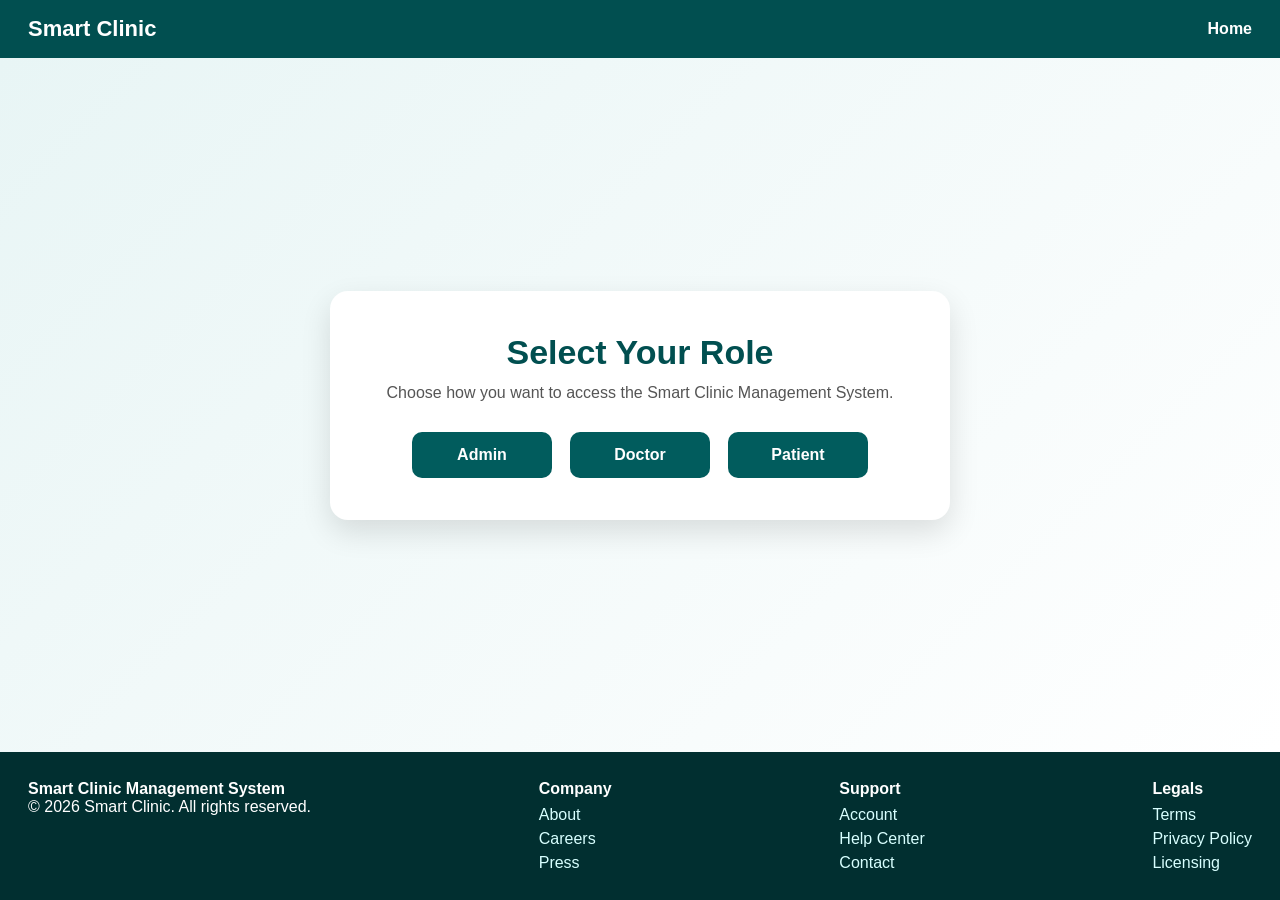
<file: app/src/main/resources/static/index.html>
<!DOCTYPE html>
<html lang="en">
<head>
  <meta charset="UTF-8" />
  <meta name="viewport" content="width=device-width, initial-scale=1.0" />
  <title>Smart Clinic - Select Role</title>

  <link rel="icon" href="./assets/images/logo/logo.png" />
  <link rel="stylesheet" href="./assets/css/index.css" />
  <link rel="stylesheet" href="./assets/css/style.css" />

  <script src="./js/util.js" defer></script>
  <script src="./js/render.js" defer></script>
  <script src="./js/components/header.js" defer></script>
  <script src="./js/components/footer.js" defer></script>
</head>

<body>
  <div class="container">
    <div class="wrapper">
      <div id="header"></div>

      <main class="main-content">
        <section class="role-card">
          <h2>Select Your Role</h2>
          <p class="subtitle">Choose how you want to access the Smart Clinic Management System.</p>

          <div class="role-buttons">
            <button id="adminBtn" class="dashboard-btn">Admin</button>
            <button id="doctorBtn" class="dashboard-btn">Doctor</button>
            <button id="patientBtn" class="dashboard-btn">Patient</button>
          </div>
        </section>
      </main>

      <div id="footer"></div>
    </div>
  </div>

  <div id="modal" class="modal">
    <div class="modal-content">
      <span id="closeModal" class="close">&times;</span>
      <div id="modal-body"></div>
    </div>
  </div>

  <script type="module" src="./js/services/index.js" defer></script>
</body>
</html>
</file>
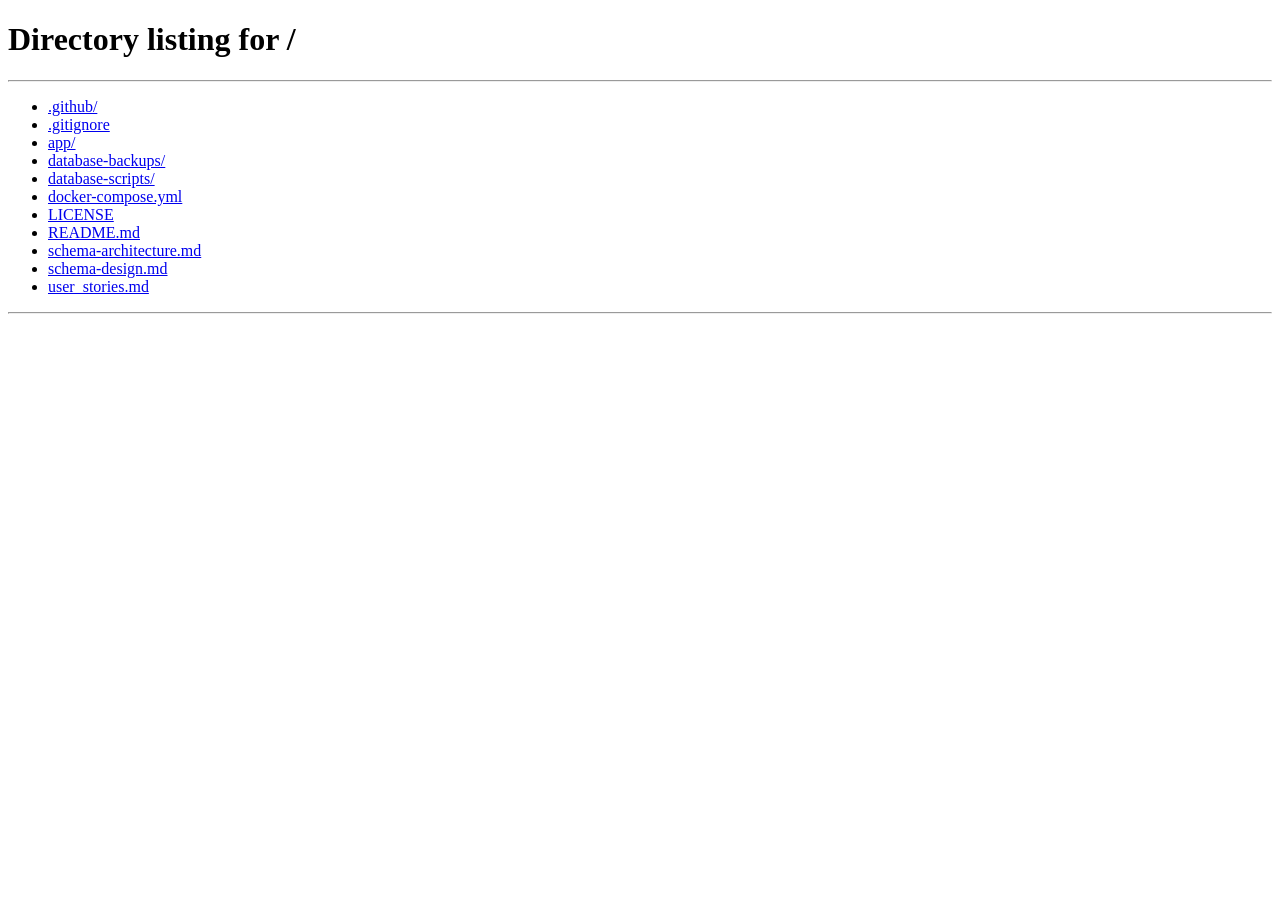
<file: app/src/main/resources/static/pages/addPrescription.html>
<!-- addPrescription.html -->
<!DOCTYPE html>
<html lang="en">

<head>
    <meta charset="UTF-8">
    <link rel="icon" type="image/svg+xml" href="../assets/images/logo/logo.png" />
    <title>DoctorDashboard</title>
    <link rel="stylesheet" href="../assets/css/adminDashboard.css">
    <link rel="stylesheet" href="../assets/css/doctorDashboard.css">
    <link rel="stylesheet" href="../assets/css/addPrescription.css">
    <link rel="stylesheet" href="../assets/css/style.css">
    <script src="../js/render.js" defer></script>
    <script src="../js/util.js" defer></script>
    <script src="../js/components/header.js" defer></script>
    <script src="../js/components/footer.js" defer></script>
    <script type="module" src = "../js/addPrescription.js"></script>

</head>

<body onload="renderContent()">
    <div class="container">
        <div class="wrapper">
            <div id="header"></div>
            <div class="main-content">
                <div class="form-container">
                    <h2 id="heading">Add <span>Prescription</span></h2>
                    <form>
                        <label for="patientName">Patient Name</label>
                        <input type="text" id="patientName" disabled>

                        <label for="medicines">Medicine Names</label>
                        <input type="text" id="medicines" placeholder="e.g. Paracetamol, Vitamin C" required>

                        <label for="dosage">Dosage Instructions</label>
                        <textarea id="dosage" rows="3"
                            placeholder="e.g - Paracetamol"></textarea>

                        <label for="notes">Additional Notes</label>
                        <textarea id="notes" rows="3"
                            placeholder="Any precautions or observations (optional)"></textarea>

                        <button type="submit" class="btn-primary" id="savePrescription">Add Prescription</button>
                        <button type="button" onclick="selectRole('doctor')" class="btn-secondary">Cancel</button>
                    </form>
                </div>
            </div>
            <div id="footer"></div>
        </div>
    </div>
</body>
</html>
</file>
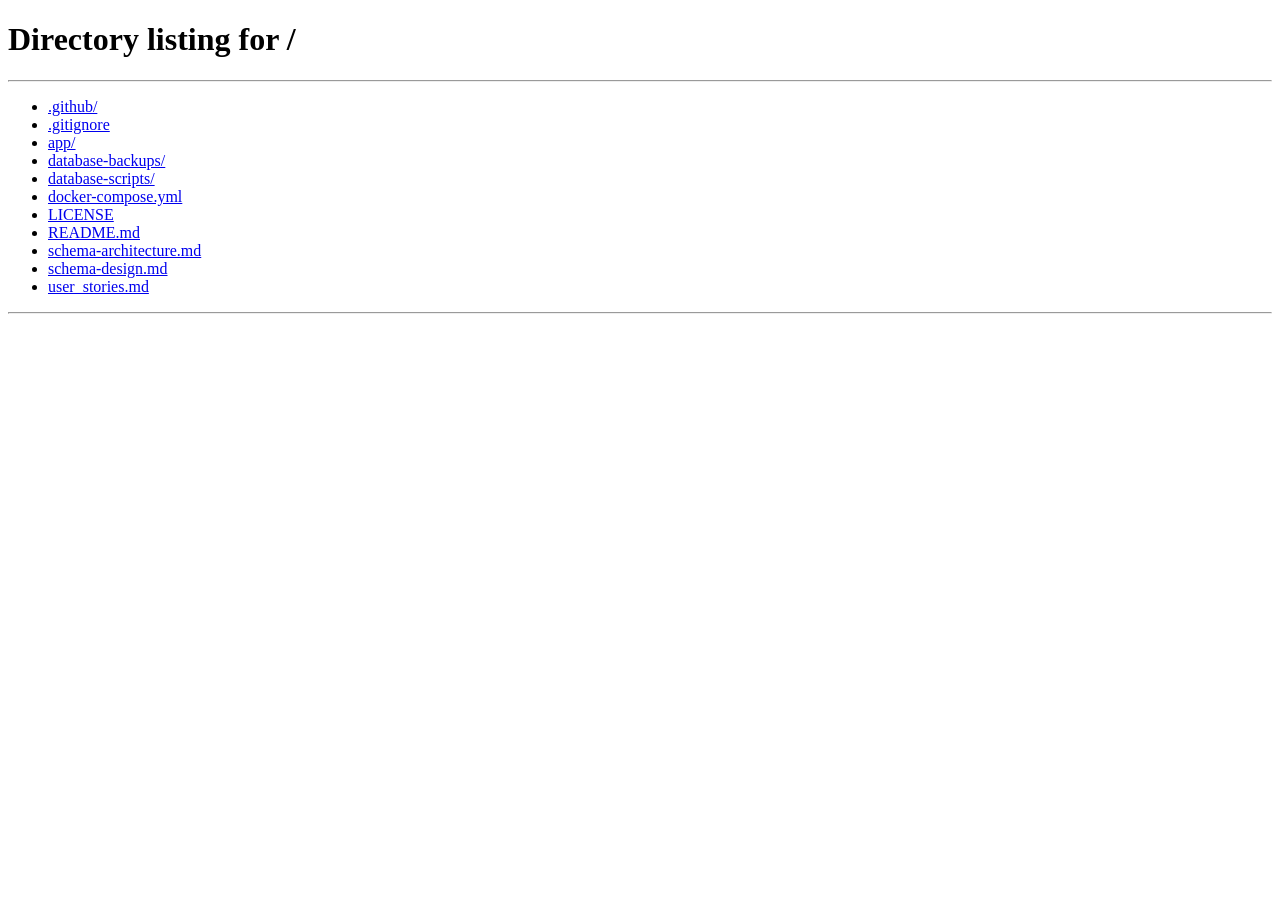
<file: app/src/main/resources/static/pages/patientAppointments.html>
<!-- patientAppointments.html -->
<!DOCTYPE html>
<html lang="en">

<head>
  <meta charset="UTF-8">
  <link rel="icon" type="image/svg+xml" href="../assets/images/logo/logo.png" />
  <title>Patient Appointments</title>

  <link rel="stylesheet" href="../assets/css/adminDashboard.css">
  <link rel="stylesheet" href="../assets/css/doctorDashboard.css">
  <link rel="stylesheet" href="../assets/css/style.css">

  <script src="../js/render.js" defer></script>
  <script src="../js/util.js" defer></script>
  <script src="../js/components/header.js" defer></script>
  <script src="../js/components/footer.js" defer></script>
</head>

<body onload="renderContent()">
  <div class="container">
    <div class="wrapper">

      <div id="header"></div>

      <main class="main-content">
        <h2>Patient <span>Appointments</span></h2>

        <input 
          type="text" 
          id="searchBar" 
          class="searchBar" 
          placeholder="Search by doctor or patient name" 
        />

        <div class="filter-wrapper">
          <select class="filter-select" id="appointmentFilter">
            <option value="allAppointments">All Appointments</option>
            <option value="scheduled">Scheduled Appointments</option>
            <option value="completed">Completed Appointments</option>
            <option value="cancelled">Cancelled Appointments</option>
          </select>
        </div>

        <table id="patientTable">
          <thead class="table-header">
            <tr>
              <th>Patient Name</th>
              <th>Doctor Name</th>
              <th>Date</th>
              <th>Time</th>
              <th>Actions</th>
            </tr>
          </thead>

          <tbody id="patientTableBody">
            <tr>
              <td colspan="5" style="text-align:center;">Loading appointments...</td>
            </tr>
          </tbody>
        </table>
      </main>

      <div id="footer"></div>
    </div>
  </div>

  <script type="module" src="../js/patientAppointment.js"></script>
</body>

</html>
</file>
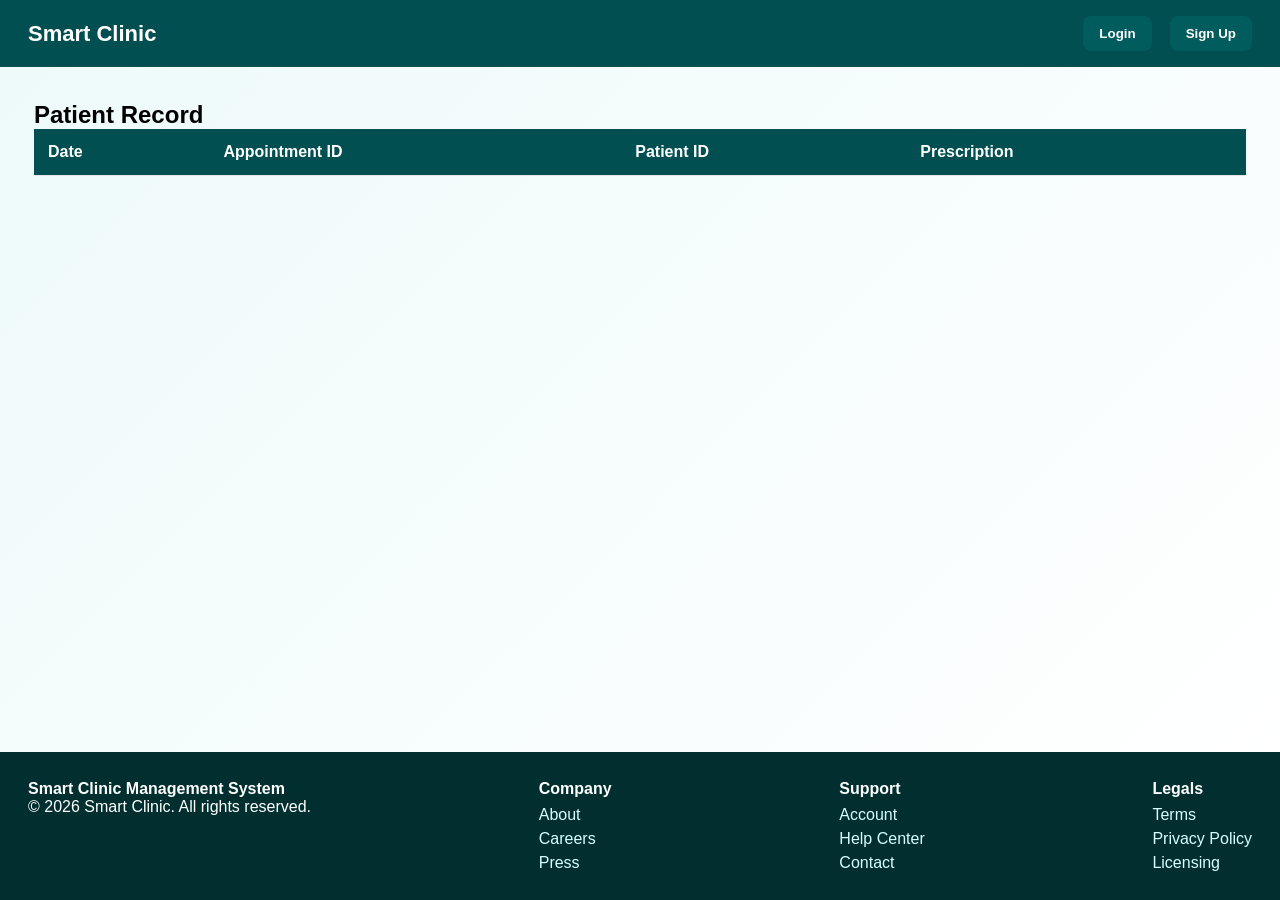
<file: app/src/main/resources/static/pages/patientRecord.html>
<!-- patientRecord.html -->
<!-- for doctor to see patient details -->
<!DOCTYPE html>
<html lang="en">
<head>
    <meta charset="UTF-8">
    <link rel="icon" type="image/svg+xml" href="../assets/images/logo/logo.png" />
    <title>DoctorDashboard</title>
    <link rel = "stylesheet" href = "../assets/css/adminDashboard.css">
    <link rel = "stylesheet" href = "../assets/css/doctorDashboard.css">
    <link rel = "stylesheet" href = "../assets/css/style.css">
    <script src = "../js/render.js" defer></script>
    <script src = "../js/util.js" defer></script>
    <script src = "../js/components/header.js" defer></script>
    <script src = "../js/components/footer.js" defer></script>
    <script type = "module" src = "../js/components/patientRecordRow.js" defer></script>
    <script type = "module" src = "../js/patientRecordServices.js" defer></script>
</head>
<body onload="renderContent()">
    <div class="container">
        <div class="wrapper">
            <div id="header"></div>
            <div class="main-content">
                <h2>Patient <span>Record</span></h2>
                <table id="patientTable">
                  <thead class="table-header">
                    <tr>
                      <th>Date</th>
                      <th>Appointment ID</th>
                      <th>Patient ID</th>
                      <th>Prescription</th>
                    </tr>
                  </thead>
                  <tbody id="patientTableBody"></tbody>
                </table>
              </div>
            <div id="footer"></div>
        </div>
    </div>

</body>  
</html>
</file>
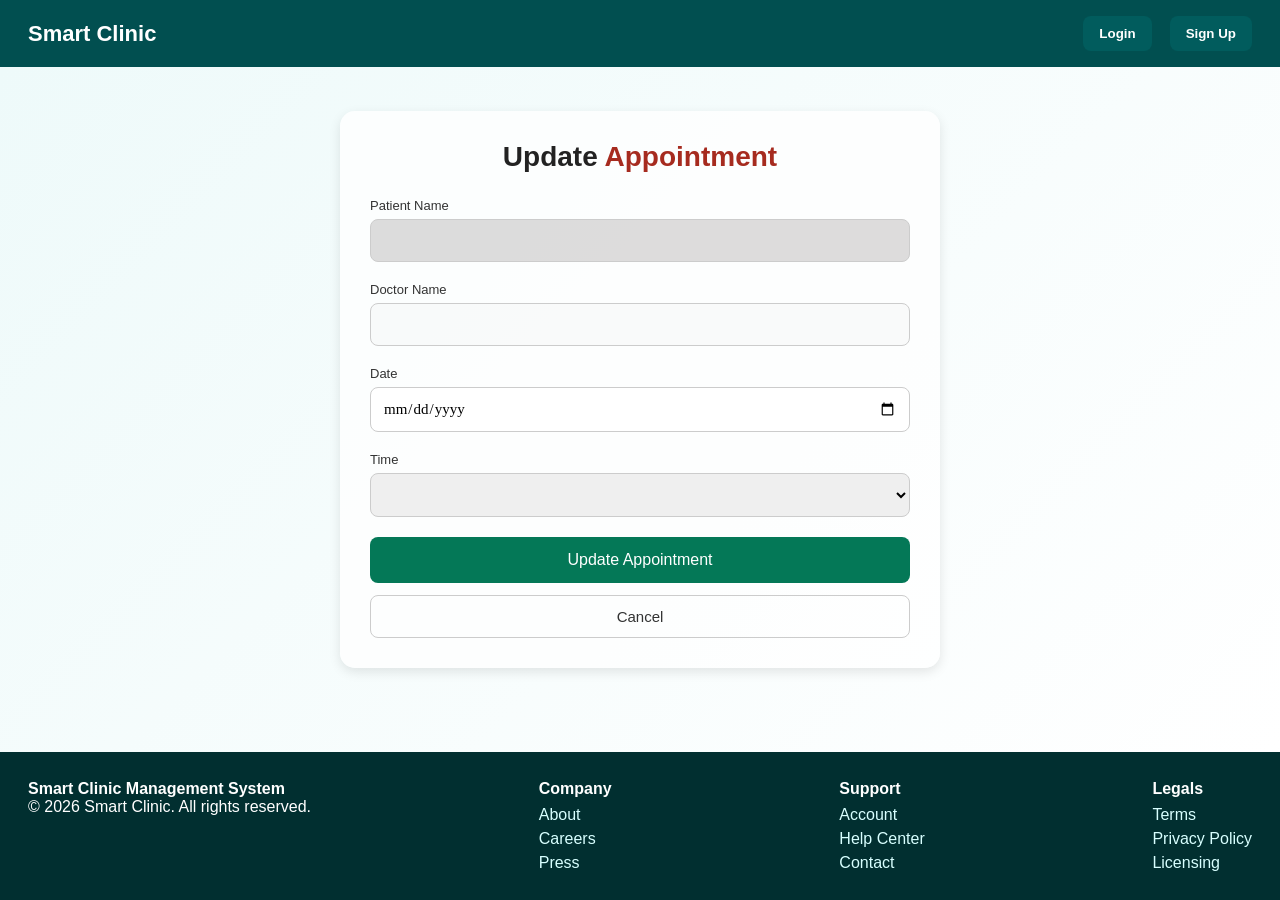
<file: app/src/main/resources/static/pages/updateAppointment.html>
<!-- updateAppointment.html -->

<!DOCTYPE html>
<html lang="en">

<head>
    <meta charset="UTF-8">
    <link rel="icon" type="image/svg+xml" href="../assets/images/logo/logo.png" />
    <title>DoctorDashboard</title>
    <link rel="stylesheet" href="../assets/css/adminDashboard.css">
    <link rel="stylesheet" href="../assets/css/doctorDashboard.css">
    <link rel="stylesheet" href="../assets/css/updateAppointment.css">
    <link rel="stylesheet" href="../assets/css/style.css">
    <script src="../js/render.js" defer></script>
    <script src="../js/util.js" defer></script>
    <script src="../js/components/header.js" defer></script>
    <script src="../js/components/footer.js" defer></script>
    <script type="module" src="../js/updateAppointment.js" defer></script>
</head>

<body onload="renderContent()">
    <div class="container">
        <div class="wrapper">
            <div id="header"></div>
            <div class="main-content">
                <div class="form-container">
                    <h2>Update <span>Appointment</span></h2>
                    <form id="updateAppointmentForm">
                        <label for="patientName">Patient Name</label>
                        <input type="text" id="patientName" disabled>

                        <label for="doctorName">Doctor Name</label>
                        <input type="text" id="doctorName" disabled>

                        <label for="appointmentDate">Date</label>
                        <input type="date" id="appointmentDate" required>

                        <label for="appointmentTime">Time</label>
                        <select id="appointmentTime" required>
                        </select>

                        <button type="submit" class="btn-primary" id="updateAppointment">Update Appointment</button>
                        <button type="button" onclick="window.location.href='/pages/patientAppointments.html'"
                            class="btn-secondary">Cancel</button>
                    </form>
                </div>
            </div>
            <div id="footer"></div>
        </div>
    </div>

</body>

</html>
</file>
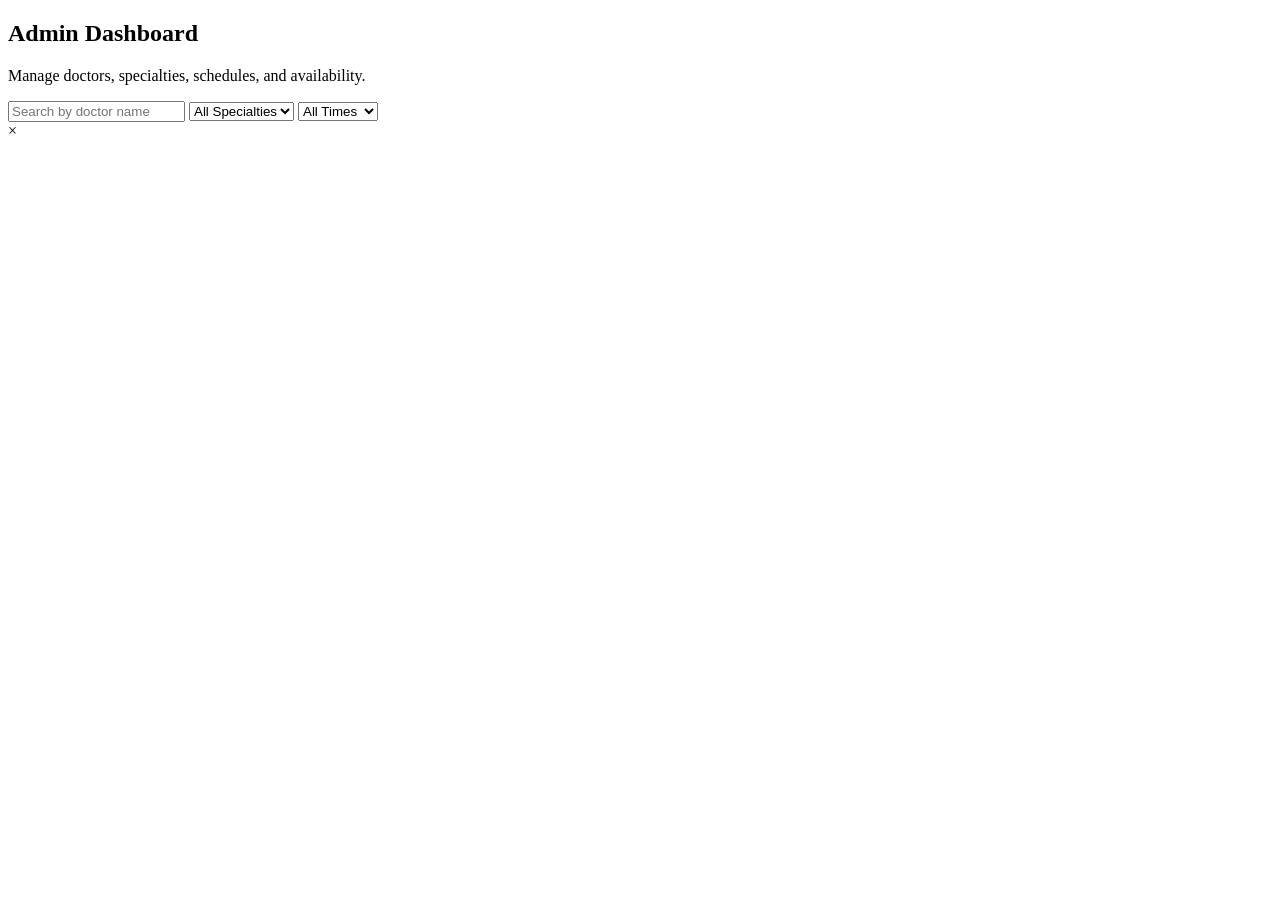
<file: app/src/main/resources/templates/admin/adminDashboard.html>
<!DOCTYPE html>
<html lang="en" xmlns:th="http://www.thymeleaf.org">
<head>
  <meta charset="UTF-8" />
  <meta name="viewport" content="width=device-width, initial-scale=1.0" />
  <title>Admin Dashboard</title>

  <link rel="stylesheet" th:href="@{/assets/css/adminDashboard.css}" />
  <link rel="stylesheet" th:href="@{/assets/css/style.css}" />

  <script th:src="@{/js/util.js}" defer></script>
  <script th:src="@{/js/render.js}" defer></script>
  <script th:src="@{/js/components/header.js}" defer></script>
  <script th:src="@{/js/components/footer.js}" defer></script>
</head>

<body>
  <div class="container">
    <div class="wrapper">
      <div id="header"></div>

      <main class="main-content">
        <section class="dashboard-toolbar">
          <h1>Admin Dashboard</h1>
          <p>Manage doctors, specialties, schedules, and availability.</p>

          <div class="toolbar-controls">
            <input
              type="text"
              id="searchBar"
              class="searchBar"
              placeholder="Search by doctor name"
            />

            <select id="filterSpecialty" class="filter-select">
              <option value="">All Specialties</option>
              <option value="Cardiologist">Cardiologist</option>
              <option value="Neurologist">Neurologist</option>
              <option value="Orthopedist">Orthopedist</option>
              <option value="Pediatrician">Pediatrician</option>
              <option value="Dermatologist">Dermatologist</option>
            </select>

            <select id="filterTime" class="filter-select">
              <option value="">All Times</option>
              <option value="09:00">Morning</option>
              <option value="14:00">Afternoon</option>
            </select>
          </div>
        </section>

        <section id="content" class="doctor-grid"></section>
      </main>

      <div id="footer"></div>
    </div>
  </div>

  <div id="modal" class="modal">
    <div class="modal-content">
      <span id="closeModal" class="close">&times;</span>
      <div id="modal-body"></div>
    </div>
  </div>

  <script type="module" th:src="@{/js/adminDashboard.js}" defer></script>
</body>
</html>
</file>
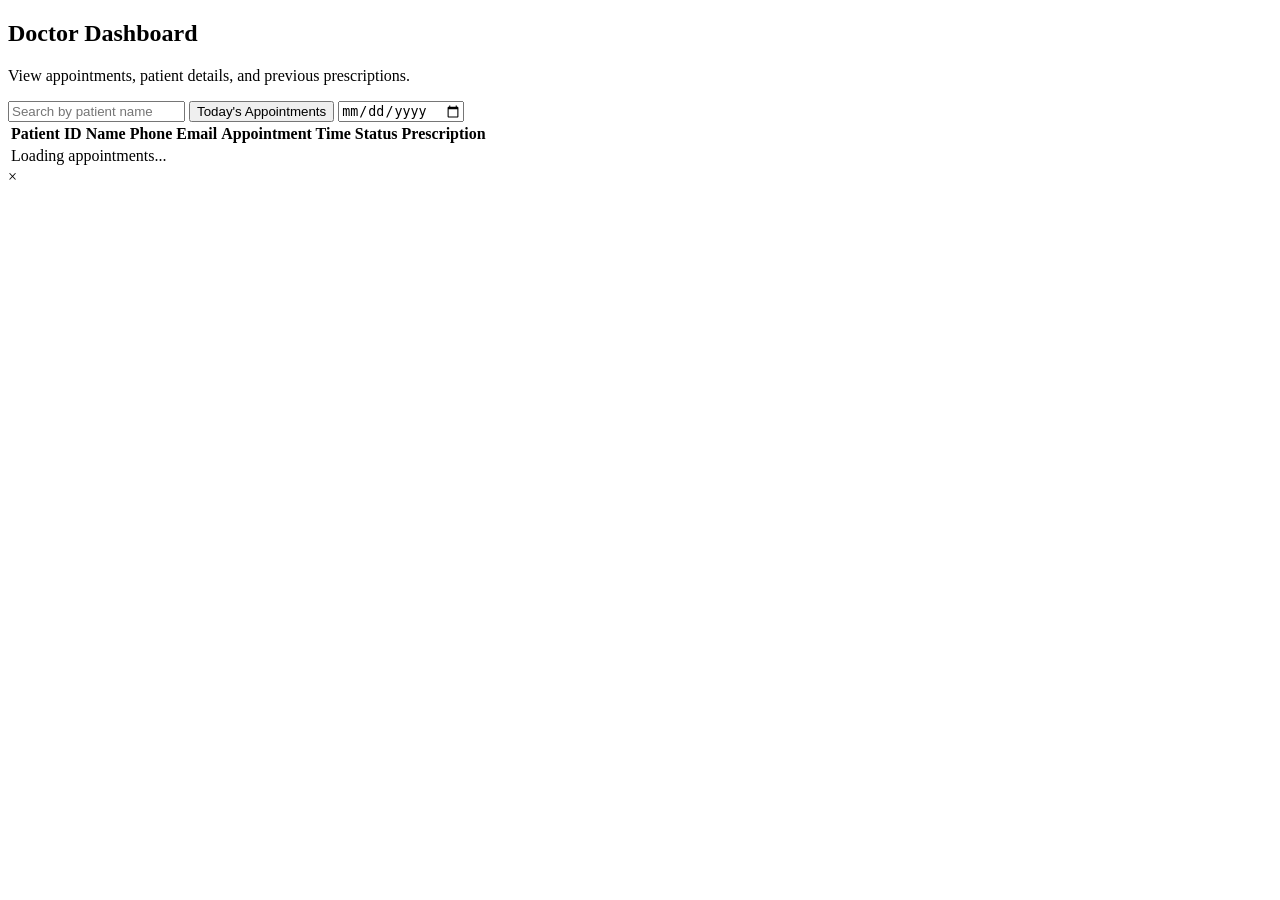
<file: app/src/main/resources/templates/doctor/doctorDashboard.html>
<!DOCTYPE html>
<html lang="en" xmlns:th="http://www.thymeleaf.org">
<head>
  <meta charset="UTF-8" />
  <meta name="viewport" content="width=device-width, initial-scale=1.0" />

  <title>Doctor Dashboard</title>

  <link rel="stylesheet" th:href="@{/assets/css/adminDashboard.css}" />
  <link rel="stylesheet" th:href="@{/assets/css/doctorDashboard.css}" />
  <link rel="stylesheet" th:href="@{/assets/css/style.css}" />

  <script th:src="@{/js/util.js}" defer></script>
  <script th:src="@{/js/render.js}" defer></script>
  <script th:src="@{/js/components/header.js}" defer></script>
  <script th:src="@{/js/components/footer.js}" defer></script>
</head>

<body>
  <div class="container">
    <div class="wrapper">
      <div id="header"></div>

      <main class="main-content">
        <section class="doctor-toolbar">
          <h1>Doctor Dashboard</h1>
          <p>View appointments, patient details, and previous prescriptions.</p>

          <div class="doctor-controls">
            <input
              type="text"
              id="searchBar"
              class="searchBar"
              placeholder="Search by patient name"
            />

            <button id="todayBtn" class="button">Today's Appointments</button>

            <input
              type="date"
              id="dateFilter"
              class="input-field"
            />
          </div>
        </section>

        <section class="table-section">
          <table id="patientTable">
            <thead>
              <tr>
                <th>Patient ID</th>
                <th>Name</th>
                <th>Phone</th>
                <th>Email</th>
                <th>Appointment Time</th>
                <th>Status</th>
                <th>Prescription</th>
              </tr>
            </thead>
            <tbody id="patientTableBody">
              <tr>
                <td colspan="7" class="noPatientRecord">Loading appointments...</td>
              </tr>
            </tbody>
          </table>
        </section>
      </main>

      <div id="footer"></div>
    </div>
  </div>

  <div id="modal" class="modal">
    <div class="modal-content">
      <span id="closeModal" class="close">&times;</span>
      <div id="modal-body"></div>
    </div>
  </div>

  <script type="module" th:src="@{/js/doctorDashboard.js}" defer></script>
</body>
</html>
</file>
<file: app/src/main/resources/static/assets/css/index.css>
* {
  margin: 0;
  padding: 0;
  box-sizing: border-box;
}

html,
body {
  height: 100%;
  font-family: Arial, sans-serif;
}

.container {
  min-height: 100vh;
}

.wrapper {
  min-height: 100vh;
  display: flex;
  flex-direction: column;
}

.main-content {
  flex: 1;
  min-height: 70vh;
  background: linear-gradient(135deg, #e8f5f5, #ffffff);
  display: flex;
  align-items: center;
  justify-content: center;
  padding: 40px 20px;
}

.role-card {
  width: 100%;
  max-width: 620px;
  background: #ffffff;
  border-radius: 18px;
  padding: 42px 32px;
  box-shadow: 0 12px 30px rgba(0, 0, 0, 0.12);
  text-align: center;
}

.role-card h2 {
  font-size: 34px;
  color: #014f50;
  margin-bottom: 12px;
}

.subtitle {
  font-size: 16px;
  color: #555;
  margin-bottom: 30px;
}

.role-buttons {
  display: flex;
  gap: 18px;
  justify-content: center;
  flex-wrap: wrap;
}

.dashboard-btn {
  min-width: 140px;
  border: none;
  border-radius: 10px;
  background: #015c5d;
  color: #ffffff;
  font-size: 16px;
  font-weight: bold;
  padding: 14px 22px;
  cursor: pointer;
  transition: 0.2s ease-in-out;
}

.dashboard-btn:hover {
  background: #017d7e;
  transform: translateY(-2px);
}

@media (max-width: 600px) {
  .role-card {
    padding: 30px 20px;
  }

  .role-card h2 {
    font-size: 26px;
  }

  .dashboard-btn {
    width: 100%;
  }
}
</file>
<file: app/src/main/resources/static/assets/css/style.css>
.header {
  width: 100%;
  background: #014f50;
  color: #ffffff;
  padding: 16px 28px;
  display: flex;
  align-items: center;
  justify-content: space-between;
}

.header-brand {
  display: flex;
  align-items: center;
  gap: 10px;
}

.logo-text {
  font-size: 22px;
  font-weight: bold;
}

.header-nav {
  display: flex;
  align-items: center;
  gap: 18px;
}

.header-nav a {
  color: #ffffff;
  text-decoration: none;
  font-weight: bold;
}

.header-nav a:hover {
  text-decoration: underline;
}

.footer {
  background: #012f30;
  color: #ffffff;
  padding: 28px;
  display: flex;
  justify-content: space-between;
  gap: 24px;
  flex-wrap: wrap;
}

.footer a {
  display: block;
  color: #d8ffff;
  text-decoration: none;
  margin-top: 6px;
}

.footer a:hover {
  text-decoration: underline;
}

.footer-column h4 {
  margin-bottom: 8px;
}

.adminBtn,
.button,
.book-btn,
.delete-btn {
  border: none;
  border-radius: 8px;
  padding: 10px 16px;
  cursor: pointer;
  font-weight: bold;
}

.adminBtn,
.button,
.book-btn {
  background: #015c5d;
  color: #ffffff;
}

.adminBtn:hover,
.button:hover,
.book-btn:hover {
  background: #017d7e;
}

.delete-btn {
  background: #b42318;
  color: #ffffff;
}

.delete-btn:hover {
  background: #d92d20;
}

.searchBar,
#searchBar,
.filter-select,
.input-field,
select,
input {
  padding: 12px;
  border: 1px solid #cccccc;
  border-radius: 8px;
  font-size: 15px;
}

.searchBar:focus,
#searchBar:focus,
.filter-select:focus,
.input-field:focus,
select:focus,
input:focus {
  outline: none;
  border-color: #017d7e;
  box-shadow: 0 0 0 2px rgba(1, 125, 126, 0.15);
}

.modal {
  display: none;
  position: fixed;
  z-index: 1000;
  inset: 0;
  background: rgba(0, 0, 0, 0.55);
  align-items: center;
  justify-content: center;
}

.modal.active {
  display: flex;
}

.modal-content {
  width: 90%;
  max-width: 520px;
  background: #ffffff;
  border-radius: 14px;
  padding: 28px;
  position: relative;
  box-shadow: 0 16px 35px rgba(0, 0, 0, 0.22);
}

.close {
  position: absolute;
  top: 14px;
  right: 18px;
  font-size: 28px;
  cursor: pointer;
  color: #555;
}

.close:hover {
  color: #000;
}

.doctor-card {
  background: #ffffff;
  border-radius: 14px;
  padding: 22px;
  box-shadow: 0 8px 22px rgba(0, 0, 0, 0.12);
  width: 280px;
  display: flex;
  flex-direction: column;
  justify-content: space-between;
}

.doctor-info h3 {
  color: #014f50;
  margin-bottom: 10px;
}

.doctor-info p {
  margin: 6px 0;
  color: #444;
}

.card-actions {
  margin-top: 16px;
  display: flex;
  gap: 10px;
  justify-content: center;
}

@media (max-width: 700px) {
  .header {
    flex-direction: column;
    gap: 14px;
  }

  .header-nav {
    flex-wrap: wrap;
    justify-content: center;
  }

  .footer {
    flex-direction: column;
  }
}
</file>
<file: app/src/main/resources/static/assets/css/adminDashboard.css>
* {
  margin: 0;
  padding: 0;
  box-sizing: border-box;
}

html,
body {
  height: 100%;
  font-family: Arial, sans-serif;
}

.container {
  min-height: 100vh;
}

.wrapper {
  min-height: 100vh;
  display: flex;
  flex-direction: column;
}

.main-content {
  flex: 1;
  background: linear-gradient(135deg, #eefafa, #ffffff);
  padding: 34px;
}

.dashboard-toolbar {
  background: #ffffff;
  border-radius: 16px;
  padding: 26px;
  margin-bottom: 28px;
  box-shadow: 0 8px 22px rgba(0, 0, 0, 0.1);
}

.dashboard-toolbar h1 {
  color: #014f50;
  font-size: 30px;
  margin-bottom: 8px;
}

.dashboard-toolbar p {
  color: #555;
  margin-bottom: 20px;
}

.toolbar-controls {
  display: flex;
  gap: 16px;
  flex-wrap: wrap;
}

.toolbar-controls input,
.toolbar-controls select {
  min-width: 220px;
}

.doctor-grid {
  display: flex;
  flex-wrap: wrap;
  gap: 22px;
  align-items: stretch;
}

.modal-form {
  display: flex;
  flex-direction: column;
  gap: 14px;
  margin-top: 20px;
}

.modal-form label {
  font-weight: bold;
  color: #014f50;
}

.modal-form input,
.modal-form select {
  width: 100%;
}

.empty-state {
  background: #ffffff;
  padding: 28px;
  border-radius: 14px;
  color: #666;
  font-style: italic;
  box-shadow: 0 8px 20px rgba(0, 0, 0, 0.08);
}

@media (max-width: 700px) {
  .main-content {
    padding: 20px;
  }

  .toolbar-controls {
    flex-direction: column;
  }

  .toolbar-controls input,
  .toolbar-controls select {
    width: 100%;
  }

  .doctor-grid {
    justify-content: center;
  }
}
</file>
<file: app/src/main/resources/static/assets/css/doctorDashboard.css>
.doctor-toolbar {
  background: #ffffff;
  border-radius: 16px;
  padding: 26px;
  margin-bottom: 28px;
  box-shadow: 0 8px 22px rgba(0, 0, 0, 0.1);
}

.doctor-toolbar h1 {
  color: #014f50;
  font-size: 30px;
  margin-bottom: 8px;
}

.doctor-toolbar p {
  color: #555;
  margin-bottom: 20px;
}

.doctor-controls {
  display: flex;
  gap: 16px;
  flex-wrap: wrap;
  align-items: center;
}

.table-section {
  background: #ffffff;
  border-radius: 16px;
  padding: 22px;
  overflow-x: auto;
  box-shadow: 0 8px 22px rgba(0, 0, 0, 0.1);
}

#patientTable {
  width: 100%;
  border-collapse: collapse;
  min-width: 820px;
}

#patientTable thead {
  background: #014f50;
  color: #ffffff;
}

#patientTable th,
#patientTable td {
  padding: 14px;
  border-bottom: 1px solid #e5e5e5;
  text-align: left;
}

#patientTable tbody tr:nth-child(even) {
  background: #f6fbfb;
}

#patientTable tbody tr:hover {
  background: #e8f5f5;
}

.prescription-btn {
  background: #015c5d;
  color: #ffffff;
  border: none;
  border-radius: 8px;
  padding: 9px 12px;
  cursor: pointer;
  font-weight: bold;
  transition: 0.2s ease-in-out;
}

.prescription-btn:hover {
  background: #017d7e;
  filter: brightness(1.1);
  transform: scale(1.03);
}

.noPatientRecord {
  text-align: center;
  font-style: italic;
  color: #777;
  padding: 24px;
}

.prescription-list {
  margin-top: 16px;
  display: flex;
  flex-direction: column;
  gap: 14px;
}

.prescription-item {
  background: #f6fbfb;
  border-left: 4px solid #015c5d;
  padding: 14px;
  border-radius: 8px;
}

.prescription-item p {
  margin: 5px 0;
}

@media (max-width: 700px) {
  .doctor-controls {
    flex-direction: column;
    align-items: stretch;
  }

  .doctor-controls input,
  .doctor-controls button {
    width: 100%;
  }

  .doctor-toolbar h1 {
    font-size: 24px;
  }
}
</file>
<file: app/src/main/resources/static/assets/css/addPrescription.css>
/* This is the stylesheet for the addPrescription.html */

.form-container {
    width: 100%; 
    max-width: 600px;
    background: #ffffffc8;
    margin: 50px auto;
    padding: 30px;
    border-radius: 15px;
    box-shadow: 0 4px 12px rgba(0, 0, 0, 0.1);
    animation: fadeIn 0.5s ease-in-out;
  }

  .container h2 {
    text-align: center;
    color: #222;
    font-size: 28px;
    margin-bottom: 25px;
  }

  .container h2 span {
    color: #A62B1F;
  }

  label {
    display: block;
    margin-bottom: 6px;
    font-weight: 500;
    color: #333;
    text-align: left;
    font-size: 13px;
  }

  input, textarea {
    width: 100%;
    padding: 12px;
    resize: vertical;
    margin-bottom: 20px;
    border: 1px solid #cccccc6e;
    border-radius: 8px;
    font-size: 15px;
    outline: none;
    transition: 0.3s;
    font-family: "Verdana";
  }

  input:focus, textarea:focus {
    border-color: #015c5d;
    box-shadow: 0 0 4px #a7f3d0;
    filter: brightness(1.5);
  }

  #patientName{
    background-color: #bdbcbc80;
  }
  .btn-primary {
    background-color: #047857;
    color: #fff;
    padding: 14px;
    width: 100%;
    border: none;
    border-radius: 8px;
    font-size: 16px;
    cursor: pointer;
    transition: 0.3s;
  }

  .btn-primary:hover {
    background-color: #065f46;
  }

  .btn-secondary {
    background-color: transparent;
    color: #333;
    border: 1px solid #ccc;
    padding: 12px;
    width: 100%;
    border-radius: 8px;
    font-size: 15px;
    margin-top: 12px;
    cursor: pointer;
  }

  .btn-secondary:hover{
    color: #fff;
  }

  @keyframes fadeIn {
    from { opacity: 0; transform: translateY(30px); }
    to   { opacity: 1; transform: translateY(0); }
  }
</file>
<file: app/src/main/resources/static/assets/css/updateAppointment.css>
/* This is the style sheet for the updateAppointment.html */
.form-container {
    max-width: 600px;
    background: #ffffffc8;
    margin: 10px auto;
    padding: 30px;
    border-radius: 15px;
    box-shadow: 0 4px 12px rgba(0, 0, 0, 0.1);
    animation: fadeIn 0.5s ease-in-out;
  }

  .container h2 {
    text-align: center;
    color: #222;
    font-size: 28px;
    margin-bottom: 25px;
  }

  .container h2 span {
    color: #A62B1F;
  }

  label {
    display: block;
    margin-bottom: 6px;
    font-weight: 500;
    color: #333;
    text-align: left;
    font-size: 13px;
  }

  input, textarea ,select {
    width: 100%;
    padding: 12px;
    resize: vertical;
    margin-bottom: 20px;
    border: 1px solid #cccccc6e;
    border-radius: 8px;
    font-size: 15px;
    outline: none;
    transition: 0.3s;
    font-family: "Verdana";
  }

  input:focus, textarea:focus {
    border-color: #015c5d;
    box-shadow: 0 0 4px #a7f3d0;
    filter: brightness(1.5);
  }

  #patientName{
    background-color: #bdbcbc80;
  }
  .btn-primary {
    background-color: #047857;
    color: #fff;
    padding: 14px;
    width: 100%;
    border: none;
    border-radius: 8px;
    font-size: 16px;
    cursor: pointer;
    transition: 0.3s;
  }

  .btn-primary:hover {
    background-color: #065f46;
  }

  .btn-secondary {
    background-color: transparent;
    color: #333;
    border: 1px solid #ccc;
    padding: 12px;
    width: 100%;
    border-radius: 8px;
    font-size: 15px;
    margin-top: 12px;
    cursor: pointer;
  }

  .btn-secondary:hover{
    color: #fff;
  }

  @keyframes fadeIn {
    from { opacity: 0; transform: translateY(30px); }
    to   { opacity: 1; transform: translateY(0); }
  }
</file>
